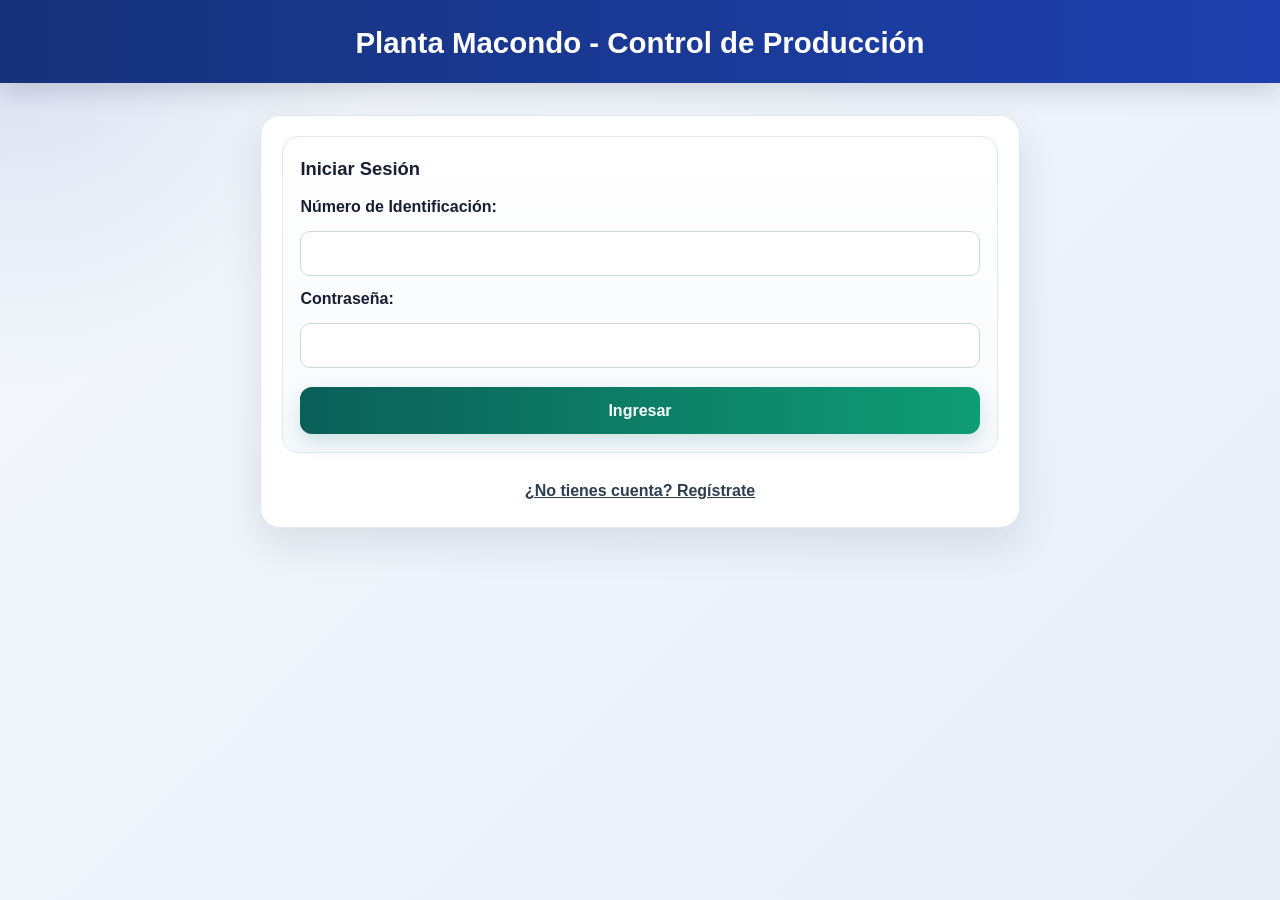
<file: index.html>
<!DOCTYPE html>
<html lang="es">

<head>
    <meta charset="UTF-8">
    <meta name="viewport" content="width=device-width, initial-scale=1.0">
    <title>Sistema de Automatización - Acme</title>
    <link rel="stylesheet" href="style.css">
</head>

<body>
    <header>
        <h1>Planta Macondo - Control de Producción</h1>
    </header>

    <main>
        <section id="modulo-usuarios" style="display: none;">
            <h2>Registro de Usuarios</h2>
            <form id="form-usuario">
                <label for="identificacion">Número de Identificación:</label>
                <input type="number" id="identificacion" required>

                <label for="nombre">Nombre Completo:</label>
                <input type="text" id="nombre" required>

                <label for="cargo">Cargo:</label>
                <select id="cargo" required>
                    <option value="" disabled selected>Selecciona un cargo</option>
                    <option value="administrador">Administrador</option>
                    <option value="Supervisor de Planta">Supervisor de Planta</option>
                    <option value="Operario de Produccion">Operario de Produccion</option>
                    <option value="Analista de Inventario">Analista de Inventario</option>
                </select>

                <label for="password">Contraseña:</label>
                <input type="password" id="password" required>

                <label for="confirm-password">Confirmar Contraseña:</label>
                <input type="password" id="confirm-password" required>

                <button type="submit">Guardar Usuario</button>
            </form>
        </section>

        <section id="modulo-login">
            <h2>Iniciar Sesión</h2>
            <form id="form-login">
                <label for="login-identificacion">Número de Identificación:</label>
                <input type="number" id="login-identificacion" required>

                <label for="login-password">Contraseña:</label>
                <input type="password" id="login-password" required>

                <button type="submit" style="background-color: #2c3e50;">Ingresar</button>
            </form>
        </section>

        <div style="text-align: center; margin-top: 1.5rem;">
            <button id="btn-ir-a-login"
                style="background: none; color: #2c3e50; border: none; text-decoration: underline; cursor: pointer; display: none;">¿Ya
                tienes cuenta? Inicia Sesión</button>
            <button id="btn-ir-a-registro"
                style="background: none; color: #2c3e50; border: none; text-decoration: underline; cursor: pointer; display: inline-block;">¿No
                tienes cuenta? Regístrate</button>
        </div>
    </main>

    <script src="users_login.js"></script>
</body>

</html>
</file>
<file: style.css>
:root {
    --bg: #f3f6fb;
    --surface: #ffffff;
    --surface-2: #f8fafc;
    --text: #172033;
    --muted: #5f6b7a;
    --primary: #1e40af;
    --primary-dark: #16327a;
    --accent: #0f766e;
    --danger: #dc2626;
    --border: #dfe7f1;
    --shadow: 0 16px 40px rgba(15, 23, 42, 0.10);
}

* {
    box-sizing: border-box;
}

body {
    margin: 0;
    min-height: 100vh;
    font-family: 'Segoe UI', Tahoma, Geneva, Verdana, sans-serif;
    color: var(--text);
    background:
        radial-gradient(circle at top left, rgba(30, 64, 175, 0.14), transparent 25%),
        linear-gradient(135deg, #f7f9fc 0%, #eef4fb 45%, #e7eef8 100%);
    line-height: 1.5;
}

header {
    background: linear-gradient(90deg, var(--primary-dark) 0%, var(--primary) 100%);
    color: white;
    padding: 1.3rem 1rem 1.1rem;
    text-align: center;
    box-shadow: 0 8px 24px rgba(15, 23, 42, 0.16);
}

header h1 {
    margin: 0;
    font-size: clamp(1.4rem, 2.3vw, 2rem);
    font-weight: 700;
}

nav {
    display: flex;
    justify-content: center;
    align-items: center;
    flex-wrap: wrap;
    gap: 0.6rem;
    margin-top: 0.8rem;
}

nav a {
    color: white;
    text-decoration: none;
    font-weight: 600;
    padding: 0.45rem 0.8rem;
    border-radius: 999px;
    transition: background-color 0.2s ease, transform 0.2s ease;
}

nav a:hover {
    background: rgba(255, 255, 255, 0.16);
    transform: translateY(-1px);
}

main {
    width: min(92%, 760px);
    margin: 2rem auto;
    padding: 1.3rem;
    background: rgba(255, 255, 255, 0.96);
    border: 1px solid rgba(223, 231, 241, 0.95);
    border-radius: 20px;
    box-shadow: var(--shadow);
    backdrop-filter: blur(8px);
}

section {
    background: linear-gradient(180deg, var(--surface) 0%, var(--surface-2) 100%);
    border: 1px solid var(--border);
    border-radius: 16px;
    padding: 1.1rem;
    margin-bottom: 1rem;
}

h2 {
    margin-top: 0;
    margin-bottom: 0.8rem;
    color: var(--text);
    font-size: 1.15rem;
}

form {
    display: flex;
    flex-direction: column;
    gap: 0.7rem;
}

label {
    font-weight: 600;
    color: var(--text);
}

input,
select {
    width: 100%;
    padding: 0.8rem 0.9rem;
    border: 1px solid #cdd8e4;
    border-radius: 10px;
    font-size: 1rem;
    color: var(--text);
    background-color: var(--surface);
    transition: border-color 0.2s ease, box-shadow 0.2s ease;
}

input:focus,
select:focus {
    outline: none;
    border-color: var(--primary);
    box-shadow: 0 0 0 3px rgba(30, 64, 175, 0.14);
}

button {
    border: none;
    border-radius: 12px;
    padding: 0.9rem 1rem;
    margin-top: 0.5rem;
    font-size: 1rem;
    font-weight: 700;
    cursor: pointer;
    color: #f8fffe;
    background: linear-gradient(90deg, #0b5f58 0%, #0f9d74 100%);
    box-shadow: 0 8px 20px rgba(15, 118, 110, 0.18);
    transition: transform 0.2s ease, box-shadow 0.2s ease;
}

button:hover {
    transform: translateY(-1px);
    box-shadow: 0 10px 24px rgba(15, 118, 110, 0.24);
}

hr {
    border: none;
    border-top: 1px solid #e2e8f0;
    margin: 1.2rem 0;
}

#btn-cerrar-sesion {
    background: linear-gradient(90deg, var(--danger) 0%, #b91c1c 100%);
    padding: 0.55rem 0.85rem;
    border-radius: 999px;
    box-shadow: none;
}

#btn-cerrar-sesion:hover {
    background: linear-gradient(90deg, #b91c1c 0%, #991b1b 100%);
}

#btn-ir-a-login,
#btn-ir-a-registro {
    background: none;
    color: var(--primary);
    box-shadow: none;
    padding: 0.35rem 0.6rem;
    margin-top: 0;
    text-decoration: underline;
}

#btn-ir-a-login:hover,
#btn-ir-a-registro:hover {
    background: none;
    color: var(--primary-dark);
    transform: none;
    box-shadow: none;
}

#buscador-inventario {
    width: 100%;
    margin-bottom: 0.9rem;
    padding: 0.75rem 0.9rem;
    border: 1px solid #cdd8e4;
    border-radius: 10px;
}

#lista-inventario {
    list-style: none;
    padding: 0;
    margin: 0;
    display: grid;
    gap: 0.75rem;
}

#lista-inventario li {
    background: var(--surface);
    border: 1px solid var(--border);
    border-radius: 12px;
    padding: 0.95rem 1rem;
    box-shadow: 0 6px 16px rgba(15, 23, 42, 0.04);
}

#lista-inventario li strong {
    color: var(--text);
}

#resumen-produccion {
    background: linear-gradient(135deg, #f0fdf4 0%, #ecfdf5 100%);
    border: 1px solid #bbf7d0;
    border-radius: 14px;
    padding: 1rem;
}

#resumen-produccion h3 {
    margin-top: 0;
    margin-bottom: 0.6rem;
    color: #166534;
}

#resumen-produccion p {
    margin: 0.4rem 0;
    color: var(--muted);
}

.reporte-productos {
    display: grid;
    gap: 0.85rem;
    margin-top: 1rem;
}

.item-reporte-producto {
    background: var(--surface);
    border: 1px solid var(--border);
    border-radius: 12px;
    padding: 0.95rem 1rem;
}

.item-reporte-producto h3 {
    margin: 0 0 0.4rem;
    color: var(--primary-dark);
}

.item-reporte-producto p {
    margin: 0.3rem 0;
    color: var(--muted);
}

.item-reporte-producto ul {
    margin: 0.35rem 0 0 1.15rem;
    padding: 0;
}

.item-reporte-producto li {
    margin-bottom: 0.25rem;
}

@media (max-width: 700px) {
    main {
        width: min(96%, 100%);
        margin: 1rem auto;
        padding: 1rem;
    }

    section {
        padding: 1rem;
    }

    button {
        width: 100%;
    }
}

@media (max-width: 480px) {
    header {
        padding: 1.1rem 0.8rem;
    }

    nav {
        gap: 0.45rem;
    }

    nav a {
        font-size: 0.95rem;
    }
}

/* Botón de eliminar (para usarlo en inventario.js) */
.btn-eliminar-fila {
    background-color: var(--danger);
    color: white;
    border: none;
    padding: 0.5rem 0.8rem;
    border-radius: 6px;
    cursor: pointer;
    transition: background 0.2s;
}

.btn-eliminar-fila:hover {
    background-color: #b91c1c;
}

/* Mejora para el contenedor de la receta en inventario */
#lista-ingredientes {
    padding: 0.5rem;
    background: var(--surface-2);
    border-radius: 8px;
    margin-top: 0.5rem;
}

/* Mejora visual para la lista de productos */
#lista-inventario li {
    transition: transform 0.2s;
}

#lista-inventario li:hover {
    transform: translateY(-2px);
    box-shadow: 0 10px 20px rgba(0, 0, 0, 0.08);
}
</file>
